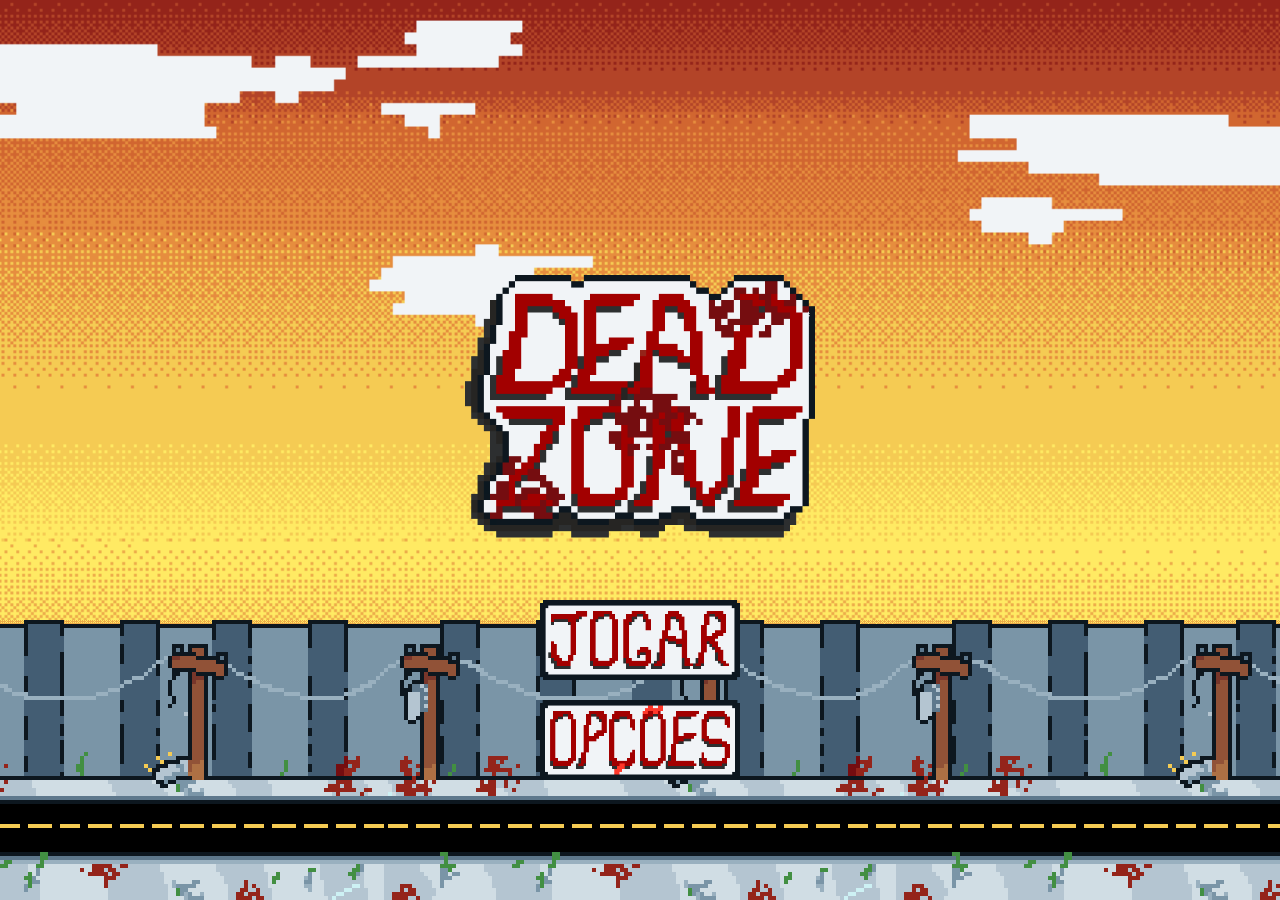
<file: index.html>
<!DOCTYPE html>
<html lang="pt-br">
<head>
    <meta charset="UTF-8">
    <meta name="viewport" content="width=device-width, initial-scale=1.0">
    <link rel="stylesheet" href="style.css">
    <link rel="shortcut icon" href="./deadzone-sprites/index-elements/deadzone-logo.png" type="image/png"> 
    <title>Dead Zone</title>
</head>
<body>
    
    <figure id="ceu"></figure>
    <div>
        
        <img id="logo" src="./deadzone-sprites/index-elements/deadzone-logo.png">
    </div>        

    <a  href="selecao.html"><img id="play" src="./deadzone-sprites/index-elements/play-button.png"></a>
    <a href="opcoes.html"><img  id="options" src="./deadzone-sprites/index-elements/options-button.png"></a>
    <audio autoplay> <!--agora com autoplay e sem controls-->
        <source src="menu.mp3" type="audio/mpeg">
    </audio>
</body>
</html>
</file>
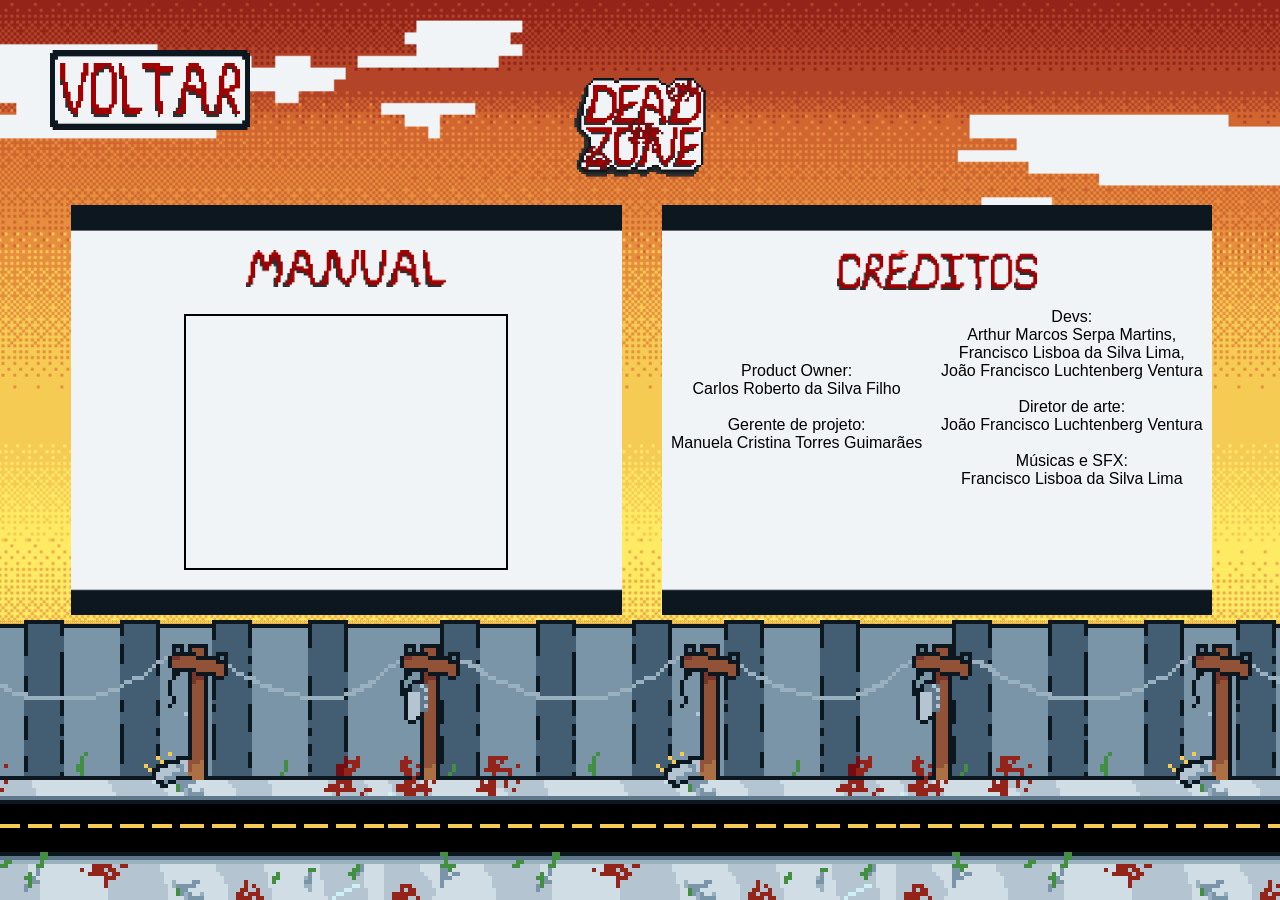
<file: opcoes.html>
<!DOCTYPE html>
<html lang="pt-br">
<head>
    <meta charset="UTF-8">
    <meta name="viewport" content="width=device-width, initial-scale=1.0">
    <link rel="stylesheet" href="style-opcoes.css">
    <link rel="shortcut icon" href="./deadzone-sprites/index-elements/deadzone-logo.png" type="image/png">
    <title>Dead Zone</title>
</head>
<body>
    
    <figure id="ceu"></figure>
    <div>
        
        <img id="logo" src="./deadzone-sprites/index-elements/deadzone-logo.png">
        <article>

            <figure class="textbox">

                <img class="img-title" id="manual" src="./deadzone-sprites/index-elements/text/manual-title.png">
                <br>
                <iframe width="560" height="315" id="video-manual" src="https://www.youtube.com/embed/g_SQ-J_Hk_I?si=BLx5ilpBS39Tklos" title="YouTube video player" frameborder="0" allow="accelerometer; autoplay; clipboard-write; encrypted-media; gyroscope; picture-in-picture; web-share" referrerpolicy="strict-origin-when-cross-origin" allowfullscreen></iframe>
               
            
            </figure>
            <figure class="textbox">
    
                <img class="img-title" id="creditos" src="./deadzone-sprites/index-elements/text/creditos-title.png">

                <br>

                <figcaption>

                    <p class="creditos-p" id="first-cred-p">Product Owner: 
                    <br>Carlos Roberto da Silva Filho               
                    <br><br>Gerente de projeto: 
                    <br>Manuela Cristina Torres Guimarães</p>

                </figcaption>
                <figcaption>

                    <p class="creditos-p">Devs:<br>
                    Arthur Marcos Serpa Martins, 
                    <br>Francisco Lisboa da Silva Lima, 
                    <br>João Francisco Luchtenberg Ventura
                    <br><br>Diretor de arte: 
                    <br>João Francisco Luchtenberg Ventura
                    <br><br>Músicas e SFX: 
                    <br>Francisco Lisboa da Silva Lima</p>

                </figcaption>
            </figure>
        </article>
        
    </div>        
    
    <a href="./index.html"><img id="back-button" src="./deadzone-sprites/index-elements/back-button.png"></a>
    
</body>
</html>
</file>
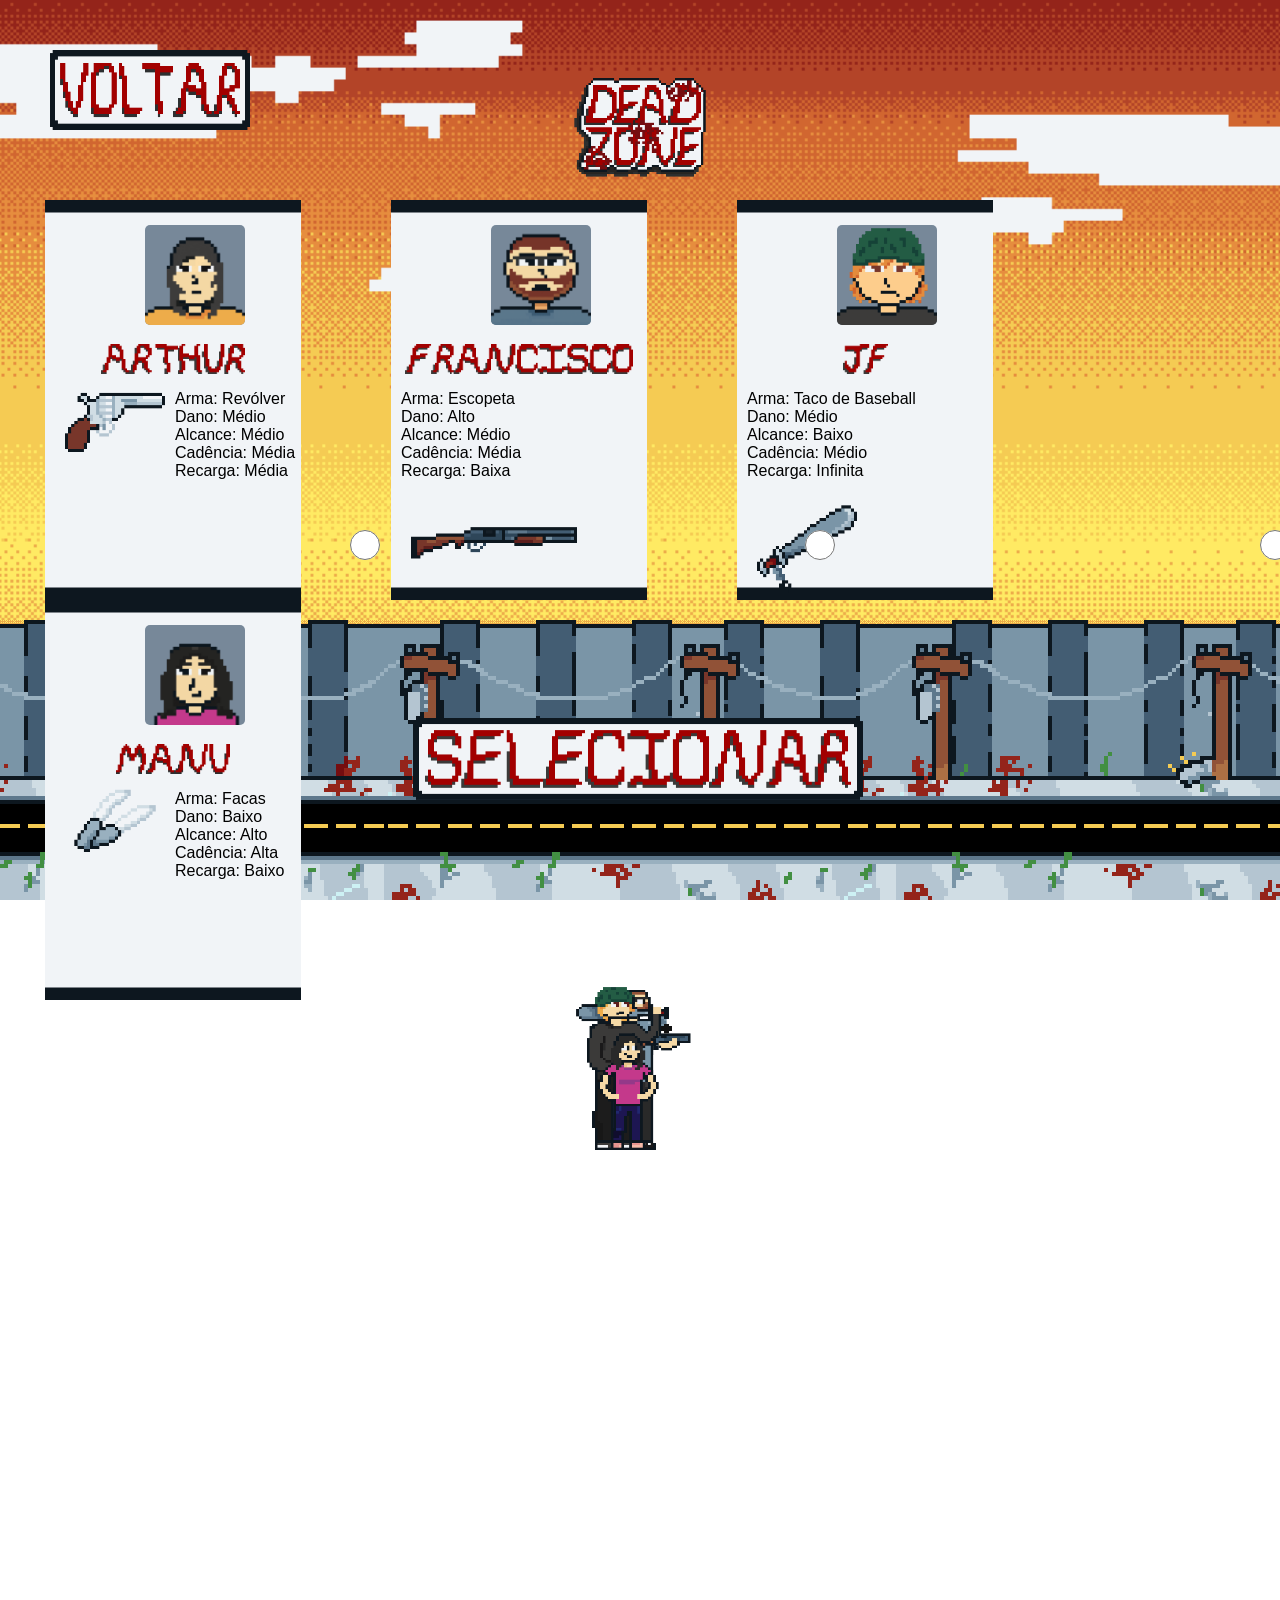
<file: selecao.html>
<!DOCTYPE html>
<html lang="pt-br">
<head>
    <meta charset="UTF-8">
    <meta name="viewport" content="width=device-width, initial-scale=1.0">
    <link rel="stylesheet" href="style-jogo.css">
    <link rel="shortcut icon" href="./deadzone-sprites/index-elements/deadzone-logo.png" type="image/png">
    <script src="selecao.js" defer></script>
    <script src="./jogo-animations.js" defer></script>
    <title>Dead Zone</title>
</head>
<body>

    <div id="fade-in-out">
    
        <div id="ceu" class="ceu-style ceu-anim"></div>

        <div id="div" class="main-div">
            
            <figcaption>
                
                <img id="logo" src="./deadzone-sprites/index-elements/deadzone-logo.png"> 
                
            </figcaption>
            <br>
            <div id="alert"></div>

            <div class="article">

                <div id="first-box" class="textbox">
                        
                        <img class="char-sprite" src="./deadzone-sprites/chars/arthur/gif-arthur.gif">
                        <img class="char-name" id="first-anim" src="./deadzone-sprites/index-elements/text/arthur-name.png">

                        <p class="info">Arma: Revólver<br>Dano: Médio<br>Alcance: Médio<br>Cadência: Média<br> Recarga: Média</p>
                        <img class="weapon-sprite" id="first-weapon" src="./deadzone-sprites/weapons/revolver.png">

                        <br>
                        
                        
                </div>
                <div id="second-box" class="textbox">
                    
                    <img class="char-sprite" src="./deadzone-sprites/chars/francisco/gif-francisco.gif">
                    <img class="char-name" id="second-anim" src="./deadzone-sprites/index-elements/text/francisco-name.png">
                    
                    <p class="info">Arma: Escopeta<br>Dano: Alto<br>Alcance: Médio<br>Cadência: Média<br> Recarga: Baixa</p>
                    <img class="weapon-sprite" id="second-weapon" src="./deadzone-sprites/weapons/shotgun.png">

                    <br>
                    
                </div>
                <div id="third-box" class="textbox">
                    
                    <img class="char-sprite" src="./deadzone-sprites/chars/jf/gif-jf.gif">
                    <img class="char-name" id="third-anim" src="./deadzone-sprites/index-elements/text/jf-name.png">
                    
                    <p class="info">Arma: Taco de Baseball<br>Dano: Médio<br>Alcance: Baixo<br>Cadência: Médio<br> Recarga: Infinita</p>
                    <img class="weapon-sprite" id="third-weapon" src="./deadzone-sprites/weapons/baseball-bat.png">

                    <br>
                    
                </div>
                <div id="fourth-box" class="textbox">
                    
                    <img class="char-sprite" src="./deadzone-sprites/chars/manu/gif-manu.gif">
                    <img class="char-name" id="fourth-anim"src="./deadzone-sprites/index-elements/text/manu-name.png">
                    
                    <p class="info">Arma: Facas<br>Dano: Baixo<br>Alcance: Alto<br>Cadência: Alta<br> Recarga: Baixo</p>
                    <img class="weapon-sprite" id="fourth-weapon" src="./deadzone-sprites/weapons/facas.png">
                    
                    <br>
                    
                </div>
            </div>   
        </div>  
        
        <!-- Inputs -->
        <input type="radio" name="char" value="arthur" id="first-input" class="first-input">
        <input type="radio" name="char" value="francisco" id="second-input" class="second-input">
        <input type="radio" name="char" value="jf" id="third-input" class="third-input">
        <input type="radio" name="char" value="manu" id="fourth-input" class="fourth-input">
        
        <img id="carro" class="carro" src="./deadzone-sprites/index-elements/carro.png">

        <!-- Char Sprites -->
        <img id="arthur" class="char-full" src="./deadzone-sprites/index-elements/full-body-chars/arthur.png">
        <img id="francisco" class="char-full" src="./deadzone-sprites/index-elements/full-body-chars/francisco.png">
        <img id="jf" class="char-full" src="./deadzone-sprites/index-elements/full-body-chars/jf.png">
        <img id="manu" class="char-full" src="./deadzone-sprites/index-elements/full-body-chars/manu.png">

        <audio autoplay> <!--agora com autoplay e sem controls-->
            <source src="menu.mp3" type="audio/mpeg">
            Your browser does not support the audio tag.
        </audio>
        
        <!-- Buttons -->
        <a href="./index.html" id="a-back"><img id="button-back" src="./deadzone-sprites/index-elements/back-button.png"></a>
        <button id="activateAnimation" onclick="funcionado()"><img id="select-button" src="./deadzone-sprites/index-elements/selecionar-button.png"></button>
        <a href="./jogo.html" id="a-start" class="a-start"><img id="button-start" class="button-start button-start-display" src="./deadzone-sprites/index-elements/start-button.png"></a>
        
    </div>
</body>
</html>
</file>
<file: style.css>
*{
    user-select: none;
}body{
    margin:0;
    padding:0;
    width:100vw;
    height:100vh;
    overflow:hidden;
}div{
    width:100vw;
    height:100vh;
    margin:0;   
    padding:0;
    position:absolute;
    top:0;
    left:0;
    background-image: url('./deadzone-sprites/index-elements/background-deadzone2.png');
    background-repeat: repeat-x;
    background-position: bottom;
    animation: lol 5.0s infinite linear;
}#logo{
    width:400px;
    margin: 0 auto;
    position:absolute;
    top:200px;
    left:0;
    bottom:0;
    right:0;
    animation: title 1.0s infinite cubic-bezier(0.6,-0.08, 0.43, 1.01) alternate-reverse;
}a img{
    width:200px;
    height:80px;
    margin: 0 auto;
    position:absolute;
    left:0;
    bottom:0;
    right:0;
}#play{    
    position:absolute;
    top:1000px;
    left:0;
    bottom:0;
    right:0;
    animation: play 3s cubic-bezier(0.13, 0.46, 0.29, 1.02) 0.5s both;
    transition:0.2s;
}#options{    
    position:absolute;
    top:1100px;
    left:0;
    bottom:0;
    right:0;
	animation: options 3s cubic-bezier(0.13, 0.46, 0.29, 1.02) 1.0s both;
    transition:0.2s;
}#play:hover{
    transition:0.2s;
    position:absolute;
    top:985px;
    left:0;
    bottom:0;
    right:0;
    padding-bottom:15px;
}#options:hover{
    transition:0.2s;
    position:absolute;
    top:1085px;
    left:0;
    bottom:0;
    right:0;    
    padding-bottom:15px;
}#ceu{
    width:100vw;
    height:665px;
    margin: 0 auto;
    position:absolute;
    top:0;
    left:0;
    bottom:0;
    right:0;
    background-image: url('./deadzone-sprites/index-elements/deadzone-sky.png');
    background-repeat: repeat-x;
    background-size: cover;
    background-position: top;
    animation: sky 13.0s infinite linear;
}

@keyframes title {
    0%{
    }

    100%{
        transform: translateY(-100px);
    }
}

@keyframes lol {
    0%{
        background-position-x: 0;
    }

    100%{
        background-position-x: -1024px;
    }
}
@keyframes sky {
    0%{
    }

    100%{
        background-position-x: -1920px;
    }
}
@keyframes play {
    0% {
        transform: translateY(0);
    }
    100% {
        transform: translateY(-400px);
    }
}
@keyframes options {
    0% {
              transform: translateY(0);
    }
    100% {
              transform: translateY(-400px);
    }
}
</file>
<file: style-opcoes.css>
*{
    user-select: none;
}body{
    margin:0;
    padding:0;
    width:100vw;
    height:100vh;
    overflow :hidden;
}div{
    width:100vw;
    height:100vh;
    margin:0;   
    padding:0;
    position:absolute;
    top:0;
    left:0;
    background-image: url('./deadzone-sprites/index-elements/background-deadzone2.png');
    background-repeat: repeat-x;
    background-position: bottom;
    animation: estrada 5.0s infinite linear;
}#logo{
    width:150px;
    margin: 0 auto;
    position:absolute;
    top:50px;
    left:0;
    bottom:0;
    right:0;
    animation: title 1.0s infinite cubic-bezier(0.6,-0.08, 0.43, 1.01) alternate-reverse;
}#back-button{
    width:200px;
    height:80px;
    margin:0;
    position:absolute;
    top:-450px;
    left:50px;
    bottom:0;
    right:0;
    animation: back 3s cubic-bezier(0.13, 0.46, 0.29, 1.02) 1.0s both;
    transition: 0.2s;
}#back-button:hover{
    transition: 0.2s;   
    position:absolute;
    top:-435px;
    left:50px;
    bottom:0;
    right:0;
}#ceu{
    width:100vw;
    height:665px;
    margin: 0 auto;
    position:absolute;
    top:0;
    left:0;
    bottom:0;
    right:0;
    background-image: url('./deadzone-sprites/index-elements/deadzone-sky.png');
    background-repeat: repeat-x;
    background-size: cover;
    background-position: top;
    animation: sky 13.0s infinite linear;
}article{
    width:100vw;
    height:auto;
    margin: 0 auto;
    position:absolute;
    top:200px;
    left:4vw;
    bottom:0;
    right:0;
    display:inline-block;
}.textbox{
    width: 43vw;
    height:45.5vh;
    margin:5px 20px;
    float:left;
    background-image: url('./deadzone-sprites/index-elements/text-box1.png');
    background-position: top;
    background-size: cover;
    background-repeat: no repeat;
}.img-title{
    width:200px;
    margin:0 auto;
    position:relative;
    top:5vh;
    left:0;
    bottom:0;
    right:0;
    display:block;
}.creditos-p{
    text-align:center;
    width:fit-content;
    font:normal 16px arial;
    margin:0 auto;
}#video-manual{
    width: 25vw;
    height: 28vh;
    margin:0 auto;
    position:relative;
    top:6vh;
    left:0;
    bottom:0;
    right:0;
    display:block;
    border: solid 2px black;
}#manual{
    animation: manual-img 0.5s infinite cubic-bezier(0.45, 0, 0.34, 1.04) alternate-reverse;
}#creditos{
    animation: creditos 0.5s infinite cubic-bezier(0.45, 0, 0.34, 1.04) 0.55s alternate-reverse;
}figcaption{
    width: 21.5vw;
    height:auto;
    margin:0 auto;
    float:left;
    position:relative;
    top:5vh;
    left:-0.2vw;
    bottom:0;
    right:0; 
    padding:0;
}#first-cred-p{
    position:relative;
    top:6vh;
}

@keyframes title {
    0%{
    }

    100%{
        transform: translateY(-30px);
    }
}

@keyframes estrada {
    0%{
        background-position-x: 0;
    }

    100%{
        background-position-x: -1024px;
    }
}
@keyframes sky {
    0%{
    }

    100%{
        background-position-x: -1920px;
    }
}
@keyframes back {
    0% {
        transform: translateY(0);
    }
    100% {
        transform: translateY(500px);
    }
}
@keyframes manual-img {
    0%{
    }

    100%{
        transform: translateY(-10px);
    }
}
@keyframes creditos {
    0%{
    }

    100%{
        transform: translateY(-10px);
    }
}
</file>
<file: style-jogo.css>
*{
    user-select: none;
}body{
    margin:0;
    padding:0;
    width:100vw;
    height:100vh;
    overflow:hidden;
}#fade-in-out{
    z-index: 9999;
    margin:0;
    padding:0;
    width:100vw;
    height:100vh;
}#carro{
    z-index:-1;
}.carro{
    width:200px;
    display:block;
    position:absolute;
    top:770px;
    left:-300px;
    bottom:0;
    right:0;
}.main-div{
    z-index: -1;
    width:100vw;
    height:100vh;
    margin:0;   
    padding:0;
    position:absolute;
    top:0;
    left:0;
    background-image: url('./deadzone-sprites/index-elements/background-deadzone2.png');
    background-repeat: repeat-x;
    background-position: bottom;
    animation: lol 5.0s infinite linear;
}figcaption{
    width:100vw;
    display:flex;
    justify-content: center;
    margin-top:50px;
    font: normal 16px arial;
    color:white;
}#logo{
    width:150px;
    margin: 0 auto;
    animation: title 1.0s infinite cubic-bezier(0.6,-0.08, 0.43, 1.01) alternate-reverse;
    display:block;
}#button-back{
    width:200px;
    height:80px;
    margin:0;
    position:absolute;
    top:-450px;
    left:50px;
    bottom:0;
    right:0;
    animation: back 3s cubic-bezier(0.13, 0.46, 0.29, 1.02) 1.0s both;
    transition: 0.2s;
}#button-back:hover{
    transition: 0.2s;
    position:absolute;
    top:-440px;
    left:50px;
    bottom:0;
    right:0;
    padding-top:10px;
}.ceu-style{
    width:100vw;
    height:665px;
    margin: 0 auto;
    position:absolute;
    top:0;
    left:0;
    bottom:0;
    right:0;
    background-image: url('./deadzone-sprites/index-elements/deadzone-sky.png');
    background-repeat: repeat-x;
    background-size: cover;
    background-position: top;
    z-index:-4;
}.ceu-anim{
    animation: sky 13.0s infinite linear;
}.textbox{ 
    margin: 0 45px;
    width:20vw;
    height:400px;
    position:relative;
    top:800px;
    float:left;
    background-image: url('./deadzone-sprites/index-elements/text-box3.png');
    background-position: center;
    background-repeat: no-repeat;
    background-size: cover;
}.article{
    width:100vw;
    height:2000px;
    position:absolute;
    top:200px;
}.char-sprite{
    width:100px;
    height:100px;
    background-color: lightslategrey;
    border-radius:5px;
    margin:auto;
    position:relative;
    top:25px;
    left:7.8vw;
    bottom:0;
    right:0;
}.char-name{
    width:fit-content;
    height:30px;
    margin:auto;
    position:relative;
    top:40px;
    left:0;
    bottom:0;
    right:0;
    display:block;
}.char-full{
    width:170px;
    height:170px;
    margin:0 auto;
    position:absolute;
    top:980px;
    left:0;
    right:0;
    bottom:0;
    z-index:-1
}.weapon-sprite{
    width:fit-content;
    height:100px;
    margin: 40px 0 0 20px;
    display:block;
    float:left;
}.info{
    font:normal 16px arial;
    display: inline-block;
    position: relative;
    top:40px;
    left:10px;
}input{
    width:30px;
    height:30px;
    display:block;
    margin:0;   
}.first-input{
    position:absolute;
    top:1330px;
    left:350px;
    bottom:0;
    right:0;
    animation: first-box 2s cubic-bezier(0, 0.46, 0.34, 1.04) both;
}.second-input{
    position:absolute;
    top:1330px;
    left:805px;
    bottom:0;
    right:0;
    animation: second-box 2s cubic-bezier(0, 0.46, 0.34, 1.04) 0.3s both;
}.third-input{
    position:absolute;
    top:1330px;
    left:1260px;
    bottom:0;
    right:0;
    animation: third-box 2s cubic-bezier(0, 0.46, 0.34, 1.04) 0.6s both;
}.fourth-input{
    position:absolute;
    top:1330px;
    left:1715px;
    bottom:0;
    right:0;
    animation: fourth-box 2s cubic-bezier(0, 0.46, 0.34, 1.04) 0.9s both;
}button{
    width:450px;
    height:fit-content;
    margin: 0 auto;
    position:absolute;
    top: 120vh;
    left:0;
    bottom:0;
    right:0;
    padding:0;
    background-color: rgba(240, 248, 255, 0);
    border:0;
    animation: select 3s cubic-bezier(0.13, 0.46, 0.29, 1.02) 1.0s both;
}#select-button{
    width: 450px;
    height:fit-content;
    margin:0;
    padding:0;
    position:relative;
    top:-2px;
    left:-2px;
    bottom:0;
    right:0;
    transition:0.2s;
}#select-button:hover{
    position:relative;
    top:-17px;
    left:-2px;
    bottom:0;
    right:0;
    transition:0.2s;
    padding-bottom:15px;
}.a-start{
    width: fit-content;
    height: fit-content;
    position:absolute;
    top:730px;
    left:1450px;
    transition:0.2s;    
}.button-start{
    width: 300px;
    height: fit-content;
}.button-start-display{
    opacity: 0;
    display:none;  
}.a-start:hover{
    position:absolute;
    top:715px;
    left:1450px;
    padding-bottom:15px;
    transition:0.2s;
}#alert{
    width:100vw;
    height:fit-content;
    display:block;
    font:bold 22px arial;
    margin: 0 auto;
    position:absolute;
    top:170px;
    left:40vw;
    right:0;
    bottom:0;
}

/* ANIMAÇÕES PARA AS TEXTBOXES */

#first-box{
    animation: first-box 2s cubic-bezier(0, 0.46, 0.34, 1.04) both;
}#second-box{
    animation: second-box 2s cubic-bezier(0, 0.46, 0.34, 1.04) 0.3s both;
}#third-box{
    animation: third-box 2s cubic-bezier(0, 0.46, 0.34, 1.04) 0.6s both;
}#fourth-box{
    animation: fourth-box 2s cubic-bezier(0, 0.46, 0.34, 1.04) 0.9s both;
}

/* ANIMAÇÕES PARA OS TÍTULOS*/

#first-anim{
    animation: first-anim 0.5s infinite cubic-bezier(0.45, 0, 0.34, 1.04) alternate-reverse;
}#second-anim{
    animation: second-anim 0.5s infinite cubic-bezier(0.45, 0, 0.34, 1.04) 0.3s alternate-reverse;
}#third-anim{
    animation: third-anim 0.5s infinite cubic-bezier(0.45, 0, 0.34, 1.04) 0.6s alternate-reverse;
}#fourth-anim{
    animation: fourth-anim 0.5s infinite cubic-bezier(0.45, 0, 0.34, 1.04) 0.9s alternate-reverse;
}

/* ANIMAÇÕES PARA AS ARMAS*/

#first-weapon{
    animation: weapon-anim-first 0.5s infinite cubic-bezier(0.45, 0, 0.34, 1.04) alternate-reverse;
}#second-weapon{
    animation: weapon-anim-second 0.5s infinite cubic-bezier(0.45, 0, 0.34, 1.04) 0.3s alternate-reverse;
}#third-weapon{
    animation: weapon-anim-third 0.5s infinite cubic-bezier(0.45, 0, 0.34, 1.04) 0.6s alternate-reverse;
}#fourth-weapon{
    animation: weapon-anim-fourth 0.5s infinite cubic-bezier(0.45, 0, 0.34, 1.04) 0.9s alternate-reverse;
} 

@keyframes title {
    0%{
    }

    100%{
        transform: translateY(-30px);
    }
}

@keyframes lol {
    0%{
        background-position-x: 0;
    }

    100%{
        background-position-x: -1024px;
    }
}
@keyframes sky {
    0%{
    }

    100%{
        background-position-x: -1920px;
    }
}
@keyframes back {
    0% {
        transform: translateY(0);
    }
    100% {
        transform: translateY(500px);
    }
}
@keyframes first-anim {
    0%{
    }

    100%{
        transform: translateY(-10px);
    }
}
@keyframes second-anim {
    0%{
    }

    100%{
        transform: translateY(-10px);
    }
}
@keyframes third-anim {
    0%{
    }

    100%{
        transform: translateY(-10px);
    }
}
@keyframes fourth-anim {
    0%{
    }

    100%{
        transform: translateY(-10px);
    }
}
@keyframes weapon-anim-first {
    0%{
        transform: rotateZ(10deg);
    }

    100%{
        transform: rotateZ(-10deg);
    }
}
@keyframes weapon-anim-second {
    0%{
        transform: rotateZ(5deg);
    }

    100%{
        transform: rotateZ(-5deg);
    }
}
@keyframes weapon-anim-third {
    0%{
        transform: rotateZ(10deg);
    }

    100%{
        transform: rotateZ(-10deg);
    }
}
@keyframes weapon-anim-fourth {
    0%{
        transform: rotateZ(10deg);
    }

    100%{
        transform: rotateZ(-10deg);
    }
}

@keyframes first-box {
    0%{
    }

    100%{
        transform: translateY(-800px);
    }
}
@keyframes second-box {
    0%{
    }

    100%{
        transform: translateY(-800px);
    }
}
@keyframes third-box {
    0%{
    }    

    100%{
        transform: translateY(-800px);
    }    
}    
@keyframes fourth-box {
    0%{
    }    

    100%{
        transform: translateY(-800px);
    }    
}    

@keyframes select {
    0%{
    }    

    100%{
        transform: translateY(-40vh);
    }    
}    

/* ANIMAÇÕES DO JAVASCRIPT */

.textbox-animate2{
    position:relative;
    top:-400px;
    transition:3s;
}.input-anim{
    transition:3s;
    position:relative;
    top:-300px;
}.opacity-anim{
    opacity:0;
    transition:1s;
}.opacity-anim2{
    opacity:0;
    transition:3s;
}.ocapity-anim3{
    opacity:1;
    transition:1.5s;
}.display-none{
    display:none;
}.display-block{
    display: block;
    transition: 1.5s;
}.carro-animate{
    margin-left:350px;
    transition: all 2s;
}.fade-in{
    background-color: black;
    transition: 2s;
}.fade-out{
    background-color: rgba(0, 0, 0, 0);
    transition: 2s;
}.ceu-stop{
    animation:none;
}.div-stop{
    animation:none;
    background-size: 1000px;
}.carro-animate2{
    width:350px;
    margin:0 auto;
    position:absolute;
    top: 630px;
    right:150px;
    bottom:0;
    left: 0;
    transition:0s;
}.char-move{
    position:absolute;
    top:580px;
    left:0;
    right:0;
    bottom:0;
}
</file>
